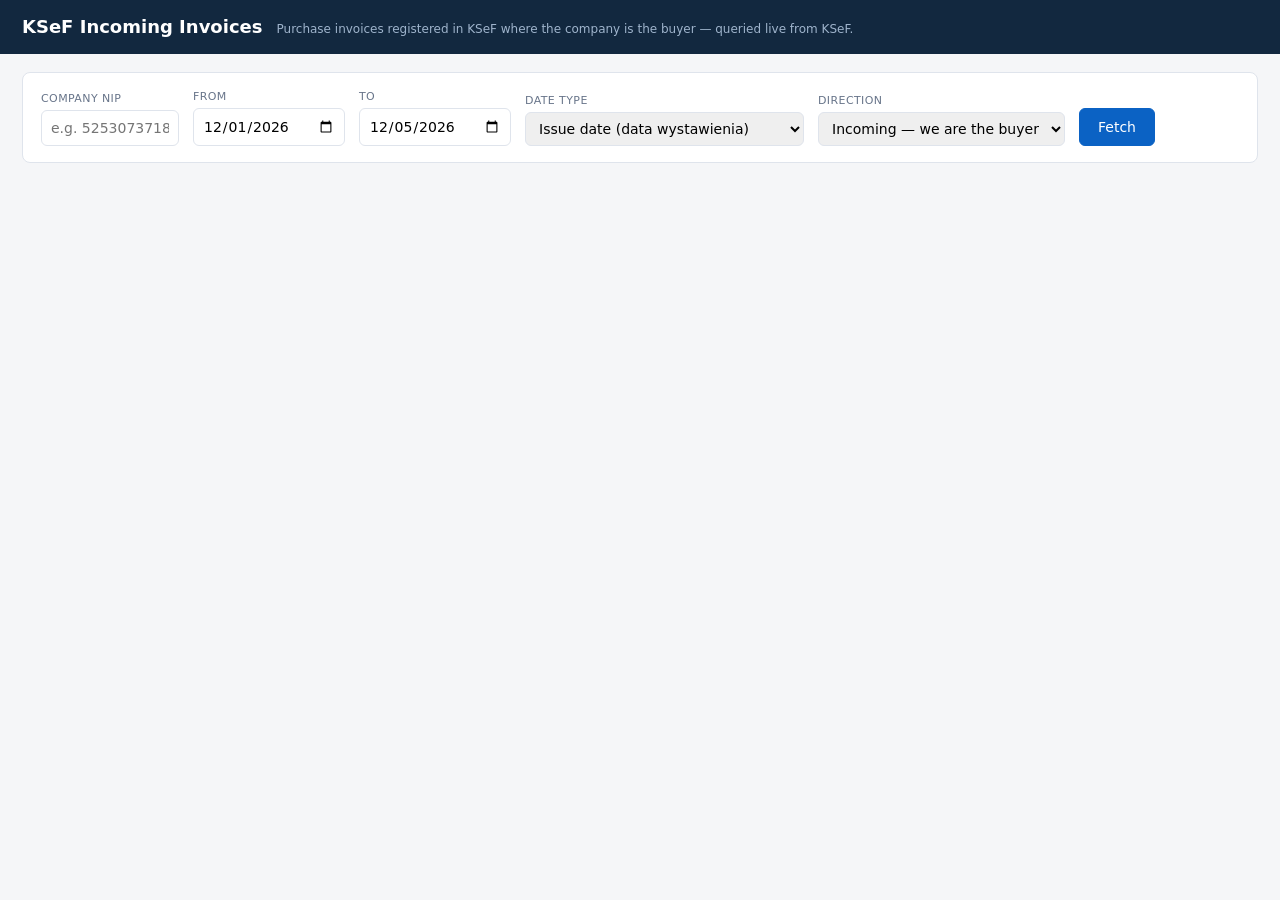
<file: ksef/KSeF.Functions/Resources/IncomingInvoices.html>
<!DOCTYPE html>
<html lang="en">
<head>
<meta charset="utf-8">
<meta name="viewport" content="width=device-width, initial-scale=1">
<title>KSeF Incoming Invoices</title>
<style>
:root{--bg:#f5f6f8;--card:#fff;--ink:#1c2430;--mut:#68758a;--line:#dfe4ec;--acc:#0b62c4;--err:#b3261e}
*{box-sizing:border-box}
body{margin:0;background:var(--bg);color:var(--ink);font:14px/1.45 "Segoe UI",system-ui,sans-serif}
header{background:#12283f;color:#fff;padding:14px 22px;display:flex;align-items:baseline;gap:14px;flex-wrap:wrap}
header h1{font-size:18px;margin:0}
header .sub{color:#9fb4cc;font-size:12px}
main{max-width:1280px;margin:0 auto;padding:18px 22px 60px}
.card{background:var(--card);border:1px solid var(--line);border-radius:8px;padding:16px 18px;margin-bottom:16px}
.controls{display:flex;gap:14px;flex-wrap:wrap;align-items:flex-end}
.controls .f{display:flex;flex-direction:column;gap:3px}
.controls label{font-size:11px;color:var(--mut);text-transform:uppercase;letter-spacing:.4px}
.controls input,.controls select{padding:7px 9px;border:1px solid var(--line);border-radius:6px;font:inherit}
button{font:inherit;padding:8px 18px;border-radius:6px;border:1px solid var(--line);background:#fff;cursor:pointer}
button.pri{background:var(--acc);border-color:var(--acc);color:#fff}
button:disabled{opacity:.5;cursor:default}
#status{font-size:13px;color:var(--mut);margin-left:6px}
#status.err{color:var(--err)}
.chips{display:flex;gap:10px;flex-wrap:wrap;margin-bottom:12px}
.chip{background:#eef2f8;border-radius:6px;padding:8px 14px;min-width:120px}
.chip b{display:block;font-size:16px}
.chip span{font-size:11px;color:var(--mut)}
table{width:100%;border-collapse:collapse;font-size:13px}
th,td{padding:7px 9px;border-bottom:1px solid var(--line);text-align:left;white-space:nowrap}
td.r,th.r{text-align:right}
th{background:#f0f3f8;font-size:12px;cursor:pointer;user-select:none;position:sticky;top:0}
tbody tr:hover{background:#f5f9fe}
td.name{max-width:240px;overflow:hidden;text-overflow:ellipsis}
td.ksef{font-size:11px;color:var(--mut);max-width:150px;overflow:hidden;text-overflow:ellipsis}
a{color:var(--acc)}
.hidden{display:none}
#search{width:280px}
.wrap{overflow-x:auto}
</style>
</head>
<body>
<header>
  <h1>KSeF Incoming Invoices</h1>
  <div class="sub">Purchase invoices registered in KSeF where the company is the buyer — queried live from KSeF.</div>
</header>
<main>

<div class="card">
  <div class="controls">
    <div class="f"><label>Company NIP</label><input id="nip" placeholder="e.g. 5253073718" size="12"></div>
    <div class="f"><label>From</label><input type="date" id="from"></div>
    <div class="f"><label>To</label><input type="date" id="to"></div>
    <div class="f"><label>Date type</label><select id="dateType"><option value="Issue">Issue date (data wystawienia)</option><option value="Invoicing">KSeF receipt date (data przyjęcia)</option></select></div>
    <div class="f"><label>Direction</label><select id="subjectType"><option value="Subject2">Incoming — we are the buyer</option><option value="Subject1">Outgoing — we are the seller</option></select></div>
    <button class="pri" id="btnFetch">Fetch</button>
    <span id="status"></span>
  </div>
</div>

<div class="card hidden" id="results">
  <div class="chips" id="chips"></div>
  <div class="controls" style="margin-bottom:10px">
    <input id="search" placeholder="Filter by seller, number, NIP…">
    <button id="btnCsv">Export CSV</button>
    <button id="btnMore" class="hidden">Load more</button>
  </div>
  <div class="wrap">
  <table>
    <thead><tr>
      <th data-k="date">Date</th><th data-k="number">Invoice No.</th><th></th><th data-k="party">Seller</th>
      <th data-k="pnip">NIP</th><th class="r" data-k="net">Net</th><th class="r" data-k="vat">VAT</th>
      <th class="r" data-k="gross">Gross</th><th data-k="cur">Curr.</th><th>KSeF number</th>
    </tr></thead>
    <tbody id="rows"></tbody>
  </table>
  </div>
</div>

</main>
<script>
"use strict";
const $=id=>document.getElementById(id);
let all=[],pageOffset=0,sortK="date",sortDir=-1;

// ---- defensive field probing: KSeF metadata schema may evolve ----
function probe(o,...paths){
  for(const p of paths){
    let cur=o,ok=true;
    for(const seg of p.split(".")){
      if(cur&&typeof cur==="object"&&seg in cur)cur=cur[seg];else{ok=false;break}
    }
    if(ok&&cur!=null&&cur!=="")return cur;
  }
  return "";
}
function mapInv(o){
  const other=probe(o,"seller","subject1")||{},buyer=probe(o,"buyer","subject2")||{};
  const dir=$("subjectType").value;
  const party=dir==="Subject2"?(typeof other==="object"?other:{}):(typeof buyer==="object"?buyer:{});
  return{
    ksef:probe(o,"ksefNumber"),
    number:probe(o,"invoiceNumber"),
    date:String(probe(o,"issueDate","invoicingDate","acquisitionTimestamp")).substring(0,10),
    party:probe(party,"name","fullName")||probe(o,"sellerName","subject1Name","buyerName"),
    pnip:probe(party,"nip","identifier","identifier.value")||probe(o,"sellerNip","subject1Nip"),
    net:parseFloat(probe(o,"netAmount","net","totalNetAmount"))||0,
    vat:parseFloat(probe(o,"vatAmount","vat","totalVatAmount"))||0,
    gross:parseFloat(probe(o,"grossAmount","gross","totalGrossAmount"))||0,
    cur:probe(o,"currency","currencyCode")||"PLN",
    raw:o
  };
}
const fmt=v=>new Intl.NumberFormat("pl-PL",{minimumFractionDigits:2,maximumFractionDigits:2}).format(v);

async function fetchPage(reset){
  const nip=$("nip").value.trim();
  if(!/^\d{10}$/.test(nip)){setStatus("Enter a 10-digit NIP.",true);return}
  localStorage.setItem("ksefNip",nip);
  if(reset){all=[];pageOffset=0}
  setStatus("Querying KSeF…");$("btnFetch").disabled=true;
  try{
    const code=new URLSearchParams(location.search).get("code");
    const base=location.pathname.replace(/\/view.*$/,"");
    const url=`${base}?nip=${nip}&from=${$("from").value}&to=${$("to").value}`+
      `&dateType=${$("dateType").value}&subjectType=${$("subjectType").value}&pageOffset=${pageOffset}`+
      (code?`&code=${encodeURIComponent(code)}`:"");
    const res=await fetch(url);
    const j=await res.json();
    if(!j.success)throw new Error(j.error||"query failed");
    all=all.concat(j.invoices.map(mapInv));
    // KSeF pageOffset is a PAGE INDEX (offset*pageSize = first item) — advance by one page.
    pageOffset+=j.invoices.length?1:0;
    $("btnMore").classList.toggle("hidden",!j.hasMore);
    setStatus(`${all.length} invoice(s)${j.hasMore?" — more available":""}.`);
    render();
  }catch(e){setStatus("Error: "+e.message,true)}
  finally{$("btnFetch").disabled=false}
}
function setStatus(t,err){const s=$("status");s.textContent=t;s.className=err?"err":""}

function render(){
  $("results").classList.remove("hidden");
  const q=$("search").value.trim().toLowerCase();
  let rows=all.filter(r=>!q||[r.party,r.number,r.pnip,r.ksef].join(" ").toLowerCase().includes(q));
  rows.sort((a,b)=>{const x=a[sortK],y=b[sortK];return(typeof x==="number"?x-y:String(x).localeCompare(String(y)))*sortDir});
  const code=new URLSearchParams(location.search).get("code");
  const nip=$("nip").value.trim();
  // view + XML via the purchases function itself — the page's function key is guaranteed to open it.
  const qBase=location.pathname.replace(/\/view.*$/,"");
  $("rows").innerHTML=rows.map(r=>`<tr>
    <td>${r.date}</td><td>${esc(r.number)}</td>
    <td><a href="${qBase}?nip=${nip}&pdf=${encodeURIComponent(r.ksef)}${code?`&code=${encodeURIComponent(code)}`:""}"><b>pdf</b></a>
        &nbsp;<a href="${qBase}?nip=${nip}&xml=${encodeURIComponent(r.ksef)}${code?`&code=${encodeURIComponent(code)}`:""}">xml</a>
        &nbsp;<a target="_blank" href="${qBase}?nip=${nip}&show=${encodeURIComponent(r.ksef)}${code?`&code=${encodeURIComponent(code)}`:""}">view</a></td>
    <td class="name" title="${esc(r.party)}">${esc(r.party)}</td>
    <td>${esc(r.pnip)}</td><td class="r">${fmt(r.net)}</td><td class="r">${fmt(r.vat)}</td>
    <td class="r"><b>${fmt(r.gross)}</b></td><td>${esc(r.cur)}</td>
    <td class="ksef" title="${esc(r.ksef)}">${esc(r.ksef)}</td>
  </tr>`).join("");
  // totals per currency
  const tot={};
  for(const r of rows){(tot[r.cur]??={n:0,net:0,vat:0,gross:0});const t=tot[r.cur];t.n++;t.net+=r.net;t.vat+=r.vat;t.gross+=r.gross}
  $("chips").innerHTML=Object.entries(tot).map(([c,t])=>
    `<div class="chip"><b>${fmt(t.gross)} ${c}</b><span>${t.n} inv. · net ${fmt(t.net)} · VAT ${fmt(t.vat)}</span></div>`).join("")
    ||'<div class="chip"><b>0</b><span>no invoices</span></div>';
}
const esc=s=>String(s??"").replace(/[<>&"]/g,c=>({"<":"&lt;",">":"&gt;","&":"&amp;",'"':"&quot;"}[c]));

$("btnCsv").onclick=()=>{
  const head="Date;Invoice No;Seller;NIP;Net;VAT;Gross;Currency;KSeF Number\n";
  const csv=head+all.map(r=>[r.date,r.number,r.party,r.pnip,r.net,r.vat,r.gross,r.cur,r.ksef]
    .map(v=>`"${String(v).replace(/"/g,'""')}"`).join(";")).join("\n");
  const a=document.createElement("a");
  a.href=URL.createObjectURL(new Blob(["﻿"+csv],{type:"text/csv;charset=utf-8"}));
  a.download=`ksef_incoming_${$("from").value}_${$("to").value}.csv`;a.click();URL.revokeObjectURL(a.href);
};
$("btnFetch").onclick=()=>fetchPage(true);
$("btnMore").onclick=()=>fetchPage(false);
$("search").oninput=render;
document.querySelectorAll("th[data-k]").forEach(th=>th.onclick=()=>{
  const k=th.dataset.k;sortDir=sortK===k?-sortDir:1;sortK=k;render();
});

// defaults: current month-to-date, NIP from URL or last session
const now=new Date(),p0=n=>String(n).padStart(2,"0");
$("from").value=`${now.getFullYear()}-${p0(now.getMonth()+1)}-01`;
$("to").value=`${now.getFullYear()}-${p0(now.getMonth()+1)}-${p0(now.getDate())}`;
$("nip").value=new URLSearchParams(location.search).get("nip")||localStorage.getItem("ksefNip")||"";
</script>
</body>
</html>
</file>
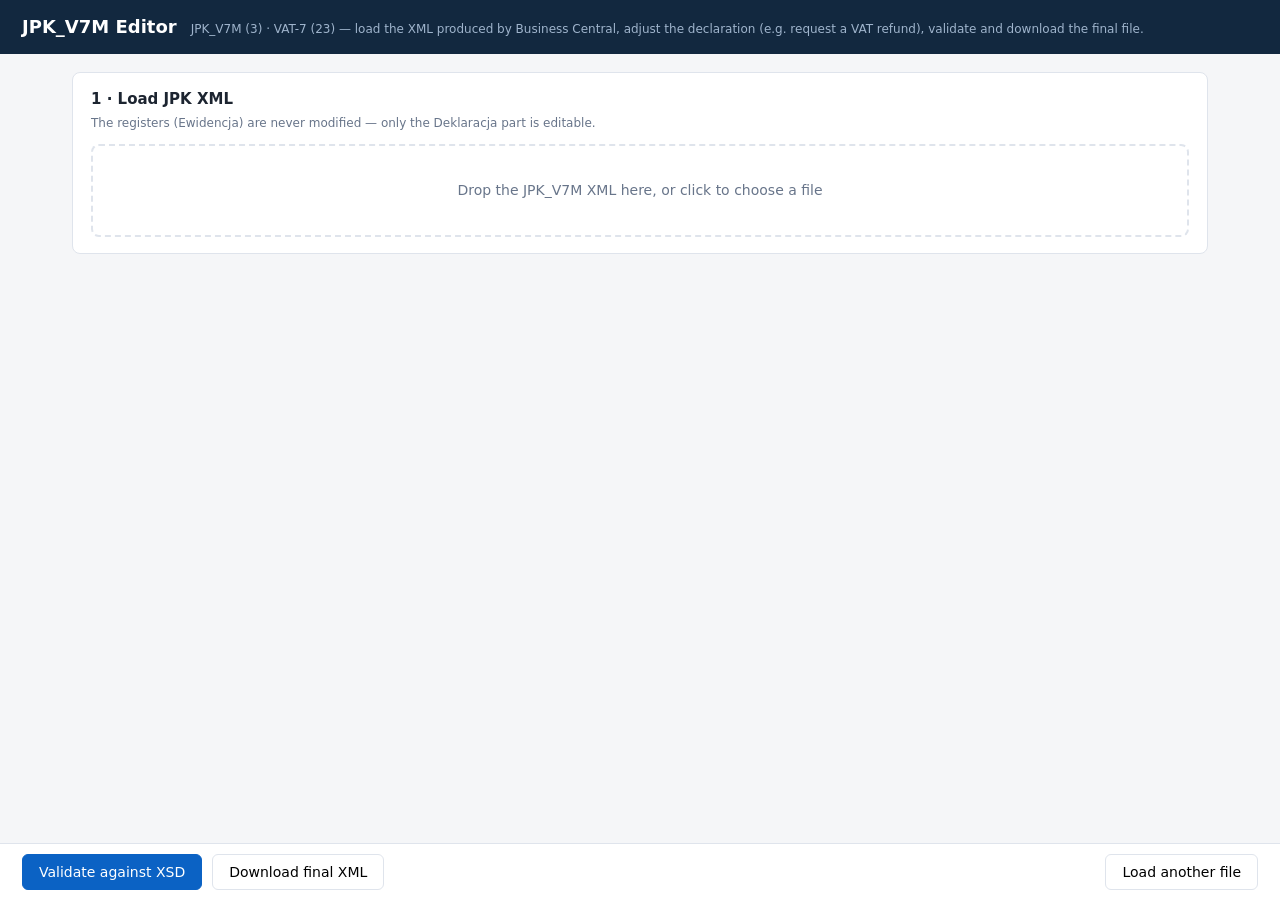
<file: ksef/KSeF.Functions/Resources/JpkEditor.html>
<!DOCTYPE html>
<html lang="en">
<head>
<meta charset="utf-8">
<meta name="viewport" content="width=device-width, initial-scale=1">
<title>JPK_V7M Editor</title>
<style>
:root{--bg:#f5f6f8;--card:#fff;--ink:#1c2430;--mut:#68758a;--line:#dfe4ec;--acc:#0b62c4;--ok:#1d7a3e;--warn:#a66a00;--err:#b3261e;--hl:#fff8e6}
*{box-sizing:border-box}
body{margin:0;background:var(--bg);color:var(--ink);font:14px/1.45 "Segoe UI",system-ui,sans-serif}
header{background:#12283f;color:#fff;padding:14px 22px;display:flex;align-items:baseline;gap:14px;flex-wrap:wrap}
header h1{font-size:18px;margin:0}
header .sub{color:#9fb4cc;font-size:12px}
main{max-width:1180px;margin:0 auto;padding:18px 22px 80px}
.card{background:var(--card);border:1px solid var(--line);border-radius:8px;padding:16px 18px;margin-bottom:16px}
.card h2{margin:0 0 4px;font-size:15px}
.card .hint{color:var(--mut);font-size:12px;margin:0 0 12px}
#drop{border:2px dashed var(--line);border-radius:8px;padding:34px;text-align:center;color:var(--mut);cursor:pointer}
#drop.on{border-color:var(--acc);color:var(--acc)}
.grid{display:grid;grid-template-columns:repeat(auto-fill,minmax(330px,1fr));gap:8px 22px}
.frow{display:flex;align-items:center;gap:8px;padding:3px 0}
.frow label{flex:1;min-width:0;font-size:13px;cursor:help}
.frow label .pid{color:var(--mut);font-weight:600;margin-right:6px;font-size:12px}
.frow input[type=number],.frow input[type=text]{width:120px;padding:5px 8px;border:1px solid var(--line);border-radius:5px;font:inherit;text-align:right}
.frow input[type=text]{text-align:left;width:220px}
.frow input:focus{outline:2px solid #bcd6f2;border-color:var(--acc)}
.frow.calc input{background:#eef4fb}
.frow .sug{font-size:11px;color:var(--warn);white-space:nowrap}
.frow .sug button{font-size:11px;padding:1px 7px;margin-left:4px}
input[type=checkbox],input[type=radio]{width:15px;height:15px;accent-color:var(--acc)}
button{font:inherit;padding:7px 16px;border-radius:6px;border:1px solid var(--line);background:#fff;cursor:pointer}
button.pri{background:var(--acc);border-color:var(--acc);color:#fff}
button:disabled{opacity:.45;cursor:default}
.chips{display:flex;gap:10px;flex-wrap:wrap;margin:10px 0 2px}
.chip{background:#eef2f8;border-radius:6px;padding:8px 14px;min-width:130px}
.chip b{display:block;font-size:16px}
.chip span{font-size:11px;color:var(--mut)}
.refund{border-left:4px solid var(--acc)}
.refund .opt{display:flex;gap:9px;align-items:flex-start;padding:7px 4px;border-radius:6px}
.refund .opt:hover{background:#f2f7fd}
.refund .opt div b{font-size:13px}
.refund .opt div p{margin:1px 0 0;font-size:12px;color:var(--mut)}
#checks li{margin:4px 0;font-size:13px}
#checks .ok{color:var(--ok)} #checks .warn{color:var(--warn)} #checks .err{color:var(--err)}
#bar{position:fixed;left:0;right:0;bottom:0;background:#fff;border-top:1px solid var(--line);padding:10px 22px;display:flex;gap:10px;align-items:center}
#bar .spacer{flex:1}
#valout{font-size:13px}
.hidden{display:none}
.badge{display:inline-block;background:#e5efe8;color:var(--ok);border-radius:4px;padding:1px 8px;font-size:12px;margin-left:8px}
.badge.err{background:#f9e5e4;color:var(--err)}
textarea{width:100%;min-height:70px;font:inherit;border:1px solid var(--line);border-radius:6px;padding:8px}
.subblock{margin:8px 0 0 26px;padding:8px 12px;border-left:3px solid var(--line)}
</style>
</head>
<body>
<header>
  <h1>JPK_V7M Editor</h1>
  <div class="sub">JPK_V7M (3) &middot; VAT-7 (23) — load the XML produced by Business Central, adjust the declaration (e.g. request a VAT refund), validate and download the final file.</div>
</header>
<main>

<div class="card" id="loadCard">
  <h2>1 &middot; Load JPK XML</h2>
  <p class="hint">The registers (Ewidencja) are never modified — only the Deklaracja part is editable.</p>
  <div id="drop">Drop the JPK_V7M XML here, or click to choose a file</div>
  <input type="file" id="file" accept=".xml,text/xml" class="hidden">
</div>

<div id="editor" class="hidden">

<div class="card">
  <h2>File <span id="fname" class="badge"></span></h2>
  <div class="chips">
    <div class="chip"><b id="cNip">—</b><span>NIP</span></div>
    <div class="chip"><b id="cPeriod">—</b><span>Period</span></div>
    <div class="chip"><b id="cP38">—</b><span>Output VAT (P_38)</span></div>
    <div class="chip"><b id="cP48">—</b><span>Input VAT (P_48)</span></div>
    <div class="chip"><b id="cExcess">—</b><span>Excess input VAT</span></div>
  </div>
  <div class="frow" style="max-width:420px">
    <label><span class="pid">CelZlozenia</span>Purpose of submission</label>
    <select id="cel" style="padding:5px 8px;border:1px solid var(--line);border-radius:5px;font:inherit">
      <option value="1">1 — złożenie (original filing)</option>
      <option value="2">2 — korekta (correction)</option>
    </select>
  </div>
</div>

<div class="card">
  <h2>2 &middot; Output VAT — sales (C)</h2>
  <p class="hint">Whole złoty. Hover a label for the official description. Blue fields are totals computed by the ministry formula.</p>
  <div class="grid" id="gSales"></div>
</div>

<div class="card">
  <h2>3 &middot; Input VAT — purchases (D)</h2>
  <div class="grid" id="gInput"></div>
</div>

<div class="card">
  <h2>4 &middot; Settlement (E)</h2>
  <div class="grid" id="gSettle"></div>
</div>

<div class="card refund">
  <h2>5 &middot; Refund request — wniosek o zwrot podatku naliczonego</h2>
  <p class="hint">Request payout of the excess input VAT to your bank account. Whatever is not refunded is carried forward to the next period (P_62).</p>
  <div class="frow" style="gap:10px"><input type="checkbox" id="wantRefund"><label for="wantRefund" style="cursor:pointer"><b>Request a refund (fills P_54 and one deadline option)</b></label></div>
  <div id="refundBody" class="hidden">
    <div class="frow" style="max-width:480px;margin-top:6px">
      <label><span class="pid">P_54</span>Amount to refund</label>
      <input type="number" id="P_54" step="1" min="0">
      <button id="fullExcess" type="button">Use full excess</button>
    </div>
    <div id="deadlines" style="margin-top:8px">
      <div class="opt"><input type="radio" name="dl" value="P_540" id="dl540"><div><b>15 days</b> — to the settlement account<p>Art. 87 ust. 6d — "podatnik bezgotówkowy" (cashless taxpayer programme conditions must be met).</p></div></div>
      <div class="opt"><input type="radio" name="dl" value="P_55" id="dl55"><div><b>25 days</b> — to the VAT account (rachunek VAT)<p>Art. 87 ust. 6a — no extra conditions, but the money lands on the restricted VAT account.</p></div></div>
      <div class="opt"><input type="radio" name="dl" value="P_56" id="dl56"><div><b>25 days</b> — to the settlement account<p>Art. 87 ust. 6 — all purchase invoices paid via bank, amounts limits apply.</p></div></div>
      <div class="opt"><input type="radio" name="dl" value="P_560" id="dl560"><div><b>40 days</b> — to the settlement account<p>Art. 87 ust. 5b — sales invoiced through KSeF (structured invoices).</p></div></div>
      <div class="opt"><input type="radio" name="dl" value="P_58" id="dl58"><div><b>180 days</b> — to the settlement account<p>Art. 87 ust. 5a — no taxed sales in the period (refund on request).</p></div></div>
    </div>
    <div class="frow" style="gap:10px;margin-top:10px"><input type="checkbox" id="wantP59"><label for="wantP59" style="cursor:pointer">Credit (part of) the refund against future tax liabilities — zaliczenie na poczet przyszłych zobowiązań (P_59)</label></div>
    <div class="subblock hidden" id="p59Body">
      <div class="frow" style="max-width:440px"><label><span class="pid">P_60</span>Amount credited to future liabilities</label><input type="number" id="P_60" step="1" min="0"></div>
      <div class="frow" style="max-width:640px"><label><span class="pid">P_61</span>Type of future liability</label><input type="text" id="P_61" maxlength="240" placeholder="e.g. CIT-8 za 2026 r."></div>
    </div>
  </div>
  <div class="frow" style="max-width:480px;margin-top:10px">
    <label><span class="pid">P_62</span>Carried forward to the next period</label>
    <input type="number" id="P_62" step="1" min="0" class="hl">
    <span class="sug" id="sugP62"></span>
  </div>
</div>

<div class="card">
  <h2>6 &middot; Additional information (F/G)</h2>
  <div class="grid" id="gExtra"></div>
  <div style="margin-top:10px">
    <div class="frow" style="max-width:560px"><label><span class="pid">P_68</span>Bad-debt relief — correction of the tax base (art. 89a ust. 1, negative)</label><input type="number" id="P_68" step="1"></div>
    <div class="frow" style="max-width:560px"><label><span class="pid">P_69</span>Bad-debt relief — correction of output VAT (art. 89a ust. 1, negative)</label><input type="number" id="P_69" step="1"></div>
  </div>
  <div id="ordzuWrap" class="hidden" style="margin-top:10px">
    <label style="font-size:13px"><span class="pid">P_ORDZU</span>Reason for the correction (uzasadnienie przyczyn korekty)</label>
    <textarea id="P_ORDZU" maxlength="3500"></textarea>
  </div>
</div>

<div class="card">
  <h2>Consistency checks</h2>
  <ul id="checks" style="margin:6px 0;padding-left:20px"></ul>
</div>

</div><!-- /editor -->

</main>

<div id="bar" class="hidden">
  <button id="btnValidate" class="pri">Validate against XSD</button>
  <button id="btnDownload">Download final XML</button>
  <span id="valout"></span>
  <span class="spacer"></span>
  <button id="btnReset">Load another file</button>
</div>

<script>
"use strict";
// ===== field metadata (order = XSD sequence order of PozycjeSzczegolowe) =====
// kind: amt (integer, may be negative), amt+ (non-negative), chk (TWybor1), txt
// req: always emitted (minOccurs=1 in the schema's main sequence)
const F=[
 ["P_10","sales","amt+",0,"Domestic supply — exempt (base)"],
 ["P_11","sales","amt",1,"Supply outside Poland (base)"],
 ["P_12","sales","amt+",0,"— of which services art. 100 ust. 1 pkt 4 (base)"],
 ["P_13","sales","amt",1,"Domestic supply — 0% (base)"],
 ["P_14","sales","amt+",0,"— of which art. 129 (Tax Free) (base)"],
 ["P_15","sales","amt",1,"Domestic supply — 5% (base)"],
 ["P_16","sales","amt",1,"Domestic supply — 5% (VAT)"],
 ["P_17","sales","amt",1,"Domestic supply — 7%/8% (base)"],
 ["P_18","sales","amt",1,"Domestic supply — 7%/8% (VAT)"],
 ["P_19","sales","amt",1,"Domestic supply — 22%/23% (base)"],
 ["P_20","sales","amt",1,"Domestic supply — 22%/23% (VAT)"],
 ["P_21","sales","amt+",0,"Intra-EU supply of goods — WDT (base)"],
 ["P_22","sales","amt+",0,"Export of goods (base)"],
 ["P_23","sales","amt",1,"Intra-EU acquisition — WNT (base)"],
 ["P_24","sales","amt",1,"Intra-EU acquisition — WNT (VAT)"],
 ["P_25","sales","amt",1,"Import of goods art. 33a (base)"],
 ["P_26","sales","amt",1,"Import of goods art. 33a (VAT)"],
 ["P_27","sales","amt",1,"Import of services (base)"],
 ["P_28","sales","amt",1,"Import of services (VAT)"],
 ["P_29","sales","amt",1,"Import of services art. 28b (base)"],
 ["P_30","sales","amt",1,"Import of services art. 28b (VAT)"],
 ["P_31","sales","amt",1,"Reverse charge — buyer is taxpayer art. 17 (base)"],
 ["P_32","sales","amt",1,"Reverse charge — buyer is taxpayer art. 17 (VAT)"],
 ["P_33","sales","amt+",0,"Output VAT on closing inventory art. 14 ust. 5"],
 ["P_34","sales","amt+",0,"Repayment of cash-register relief art. 111 ust. 6"],
 ["P_35","sales","amt+",0,"(−) VAT on intra-EU acquisition of transport means"],
 ["P_36","sales","amt+",0,"(−) VAT art. 103 ust. 5aa (fuels)"],
 ["P_360","sales","amt+",0,"(−) VAT on unreturned deposits (system kaucyjny)"],
 ["P_37","sales","calc",0,"TOTAL tax base"],
 ["P_38","sales","calc",1,"TOTAL output VAT"],
 ["P_39","input","amt+",0,"Excess input VAT carried from previous period"],
 ["P_40","input","amt",1,"Purchases — fixed assets (net)"],
 ["P_41","input","amt",1,"Purchases — fixed assets (input VAT)"],
 ["P_42","input","amt",1,"Purchases — other (net)"],
 ["P_43","input","amt",1,"Purchases — other (input VAT)"],
 ["P_44","input","amt",0,"Input VAT correction — fixed assets"],
 ["P_45","input","amt",0,"Input VAT correction — other"],
 ["P_46","input","amt",0,"Bad-debt correction art. 89b ust. 1 (negative)"],
 ["P_47","input","amt+",0,"Bad-debt correction art. 89b ust. 4"],
 ["P_48","input","calc",0,"TOTAL input VAT deductible"],
 ["P_49","settle","amt+",0,"Cash-register relief deducted this period"],
 ["P_50","settle","amt+",0,"Tax covered by collection waiver (zaniechanie poboru)"],
 ["P_51","settle","calc",1,"Tax payable to the tax office"],
 ["P_52","settle","amt+",0,"Cash-register relief refundable (excess of relief)"],
 ["P_53","settle","calc",0,"Excess of input VAT over output VAT"],
 ["P_63","extra","chk",0,"Art. 119 — tour-operator margin scheme"],
 ["P_64","extra","chk",0,"Art. 120 ust. 4/5 — second-hand/margin scheme"],
 ["P_65","extra","chk",0,"Art. 122 — investment gold"],
 ["P_66","extra","chk",0,"Art. 136 — triangular transaction (2nd in chain)"],
 ["P_660","extra","chk",0,"Art. 109b ust. 4 — facilitated e-commerce (DAC7-like)"],
 ["P_67","extra","chk",0,"Art. 108d — MPP early-payment reduction"]
];
const ORDER=["P_10","P_11","P_12","P_13","P_14","P_15","P_16","P_17","P_18","P_19","P_20","P_21","P_22","P_23","P_24","P_25","P_26","P_27","P_28","P_29","P_30","P_31","P_32","P_33","P_34","P_35","P_36","P_360","P_37","P_38","P_39","P_40","P_41","P_42","P_43","P_44","P_45","P_46","P_47","P_48","P_49","P_50","P_51","P_52","P_53","P_54","P_540","P_55","P_56","P_560","P_58","P_59","P_60","P_61","P_62","P_63","P_64","P_65","P_66","P_660","P_67","P_68","P_69","P_ORDZU"];
const DL=["P_540","P_55","P_56","P_560","P_58"];

let doc=null, fileName="";
const $=id=>document.getElementById(id);
const num=id=>{const el=$(id);if(!el)return 0;const v=parseFloat(el.value);return isNaN(v)?0:v};
const fmt=v=>new Intl.NumberFormat("pl-PL").format(v)+" zł";

// ===== render form =====
function buildForm(){
  const groups={sales:$("gSales"),input:$("gInput"),settle:$("gSettle"),extra:$("gExtra")};
  for(const[id,grp,kind,req,label]of F){
    const row=document.createElement("div");row.className="frow"+(kind==="calc"?" calc":"");
    if(kind==="chk"){
      row.innerHTML=`<input type="checkbox" id="${id}"><label for="${id}" style="cursor:pointer"><span class="pid">${id}</span>${label}</label>`;
    }else{
      row.innerHTML=`<label title="${id}"><span class="pid">${id}</span>${label}</label><input type="number" id="${id}" step="1"${kind==="amt+"?' min="0"':''}><span class="sug" id="sug${id}"></span>`;
    }
    groups[grp].appendChild(row);
  }
}

// ===== parsing =====
function findAll(root,name){return Array.from(root.getElementsByTagNameNS("*",name))}
function findOne(root,name){const l=findAll(root,name);return l.length?l[0]:null}
function textOf(root,name){const e=findOne(root,name);return e?e.textContent.trim():""}

function loadXml(text,name){
  const p=new DOMParser(),d=p.parseFromString(text,"application/xml");
  if(findOne(d,"parsererror")){alert("This file is not valid XML.");return}
  const dekl=findOne(d,"Deklaracja");
  if(!dekl||!findOne(d,"PozycjeSzczegolowe")){alert("No Deklaracja/PozycjeSzczegolowe found — is this a JPK_V7M file?");return}
  doc=d;fileName=name;
  $("fname").textContent=name;
  $("cNip").textContent=textOf(d,"NIP")||"—";
  $("cPeriod").textContent=(textOf(d,"Miesiac")||"?")+" / "+(textOf(d,"Rok")||"?");
  const cel=textOf(d,"CelZlozenia");if(cel)$("cel").value=cel;
  const pz=findOne(d,"PozycjeSzczegolowe");
  for(const nm of ORDER){
    const el=$(nm.replace(/^P_ORDZU$/,"P_ORDZU"));
    const xv=textOf(pz,nm);
    if(nm==="P_ORDZU"){$("P_ORDZU").value=xv;continue}
    if(!el){ // radios / refund handled below
      continue}
    if(el.type==="checkbox")el.checked=xv==="1";
    else el.value=xv;
  }
  // refund state from file
  const p54=textOf(pz,"P_54");
  $("wantRefund").checked=p54!=="";
  $("refundBody").classList.toggle("hidden",p54==="");
  $("P_54").value=p54;
  for(const dl of DL){const r=document.querySelector(`input[name=dl][value=${dl}]`);r.checked=textOf(pz,dl)==="1"}
  const p59=textOf(pz,"P_59")==="1";
  $("wantP59").checked=p59;$("p59Body").classList.toggle("hidden",!p59);
  $("P_60").value=textOf(pz,"P_60");$("P_61").value=textOf(pz,"P_61");
  $("loadCard").classList.add("hidden");
  $("editor").classList.remove("hidden");$("bar").classList.remove("hidden");
  onCel();recalc();
}

// ===== arithmetic (ministry formulas from the XSD) =====
function computed(){
  const s=ids=>ids.reduce((t,i)=>t+num(i),0);
  const P37=s(["P_10","P_11","P_13","P_15","P_17","P_19","P_21","P_22","P_23","P_25","P_27","P_29","P_31"]);
  const P38=s(["P_16","P_18","P_20","P_24","P_26","P_28","P_30","P_32","P_33","P_34"])-num("P_35")-num("P_36")-num("P_360");
  const P48=s(["P_39","P_41","P_43","P_44","P_45","P_46","P_47"]);
  const P51=Math.max(0,P38-P48-num("P_49")-num("P_50"));
  // Excess of input over output (plus refundable cash-register relief P_52); zero when tax is payable.
  const P53=P51>0?0:Math.max(0,P48+num("P_52")-P38);
  return{P37,P38,P48,P51,P53};
}
function sug(id,want){
  const el=$("sug"+id);if(!el)return;
  const cur=num(id);
  if(cur===want){el.textContent=""}
  else{el.innerHTML=`= ${fmt(want)} <button type="button" onclick="fix('${id}',${want})">fix</button>`}
}
window.fix=(id,v)=>{$(id).value=v;recalc()};
function recalc(){
  const c=computed();
  sug("P_37",c.P37);sug("P_38",c.P38);sug("P_48",c.P48);sug("P_51",c.P51);sug("P_53",c.P53);
  $("cP38").textContent=fmt(num("P_38"));$("cP48").textContent=fmt(num("P_48"));
  const excess=num("P_53");
  $("cExcess").textContent=fmt(excess);
  // carry-forward suggestion: P_62 = P_53 - P_54
  const want62=Math.max(0,excess-(($("wantRefund").checked)?num("P_54"):0));
  const s62=$("sugP62");
  if(num("P_62")!==want62)s62.innerHTML=`= ${fmt(want62)} <button type="button" onclick="fix('P_62',${want62})">fix</button>`;else s62.textContent="";
  runChecks(c);
}
function runChecks(c){
  const ul=$("checks");ul.innerHTML="";
  const li=(cls,txt)=>{const l=document.createElement("li");l.className=cls;l.textContent=txt;ul.appendChild(l)};
  const okOr=(cond,ok,err,warn)=>cond?li("ok","✓ "+ok):li(warn?"warn":"err",(warn?"⚠ ":"✗ ")+err);
  okOr(num("P_37")===c.P37,"P_37 equals the sum of the base boxes",`P_37 (${fmt(num("P_37"))}) ≠ computed ${fmt(c.P37)}`);
  okOr(num("P_38")===c.P38,"P_38 equals the sum of the output-VAT boxes",`P_38 (${fmt(num("P_38"))}) ≠ computed ${fmt(c.P38)}`);
  okOr(num("P_48")===c.P48,"P_48 equals the sum of the input-VAT boxes",`P_48 (${fmt(num("P_48"))}) ≠ computed ${fmt(c.P48)}`);
  okOr(num("P_51")===c.P51,"P_51 (tax payable) matches the formula",`P_51 (${fmt(num("P_51"))}) ≠ computed ${fmt(c.P51)}`);
  okOr(num("P_53")===c.P53,"P_53 (excess input VAT) matches the formula",`P_53 (${fmt(num("P_53"))}) ≠ computed ${fmt(c.P53)}`);
  const p53=num("P_53"),p54=$("wantRefund").checked?num("P_54"):0,p62=num("P_62");
  if(p53>0)okOr(p54+p62===p53,"P_54 + P_62 equals the excess (P_53)",`P_54 (${fmt(p54)}) + P_62 (${fmt(p62)}) ≠ P_53 (${fmt(p53)})`);
  if(p53>0&&p54===0&&p62===0)li("warn","⚠ Excess input VAT is neither refunded (P_54) nor carried forward (P_62)");
  if($("wantRefund").checked){
    const dl=document.querySelector("input[name=dl]:checked");
    okOr(!!dl,"A refund deadline option is selected","Refund requested but no deadline option (P_540/P_55/P_56/P_560/P_58) selected");
    okOr(num("P_54")>0,"P_54 refund amount is positive","Refund requested but P_54 is 0");
    if(num("P_54")>p53)li("err",`✗ P_54 (${fmt(num("P_54"))}) exceeds the excess P_53 (${fmt(p53)})`);
  }
  if($("wantP59").checked){
    okOr(num("P_60")>0,"P_60 credited amount is set","P_59 checked but P_60 amount is 0");
    okOr($("P_61").value.trim()!=="","P_61 liability type is set","P_59 checked but P_61 (type of liability) is empty");
    if(num("P_60")>num("P_54"))li("err","✗ P_60 exceeds the refund amount P_54");
  }
  const p68=num("P_68"),p69=num("P_69");
  if((p68!==0)!==(p69!==0))li("warn","⚠ P_68 and P_69 (bad-debt relief) should be filled together");
  if(num("P_51")>0&&p53>0)li("err","✗ P_51 and P_53 are both positive — only one of them can be");
  if($("cel").value==="2"&&$("P_ORDZU").value.trim()==="")li("warn","⚠ Correction (CelZlozenia=2) without a reason in P_ORDZU");
}

// ===== serialization =====
function serialize(){
  const pz=findOne(doc,"PozycjeSzczegolowe");
  const ns=pz.namespaceURI,pref=pz.prefix?pz.prefix+":":"";
  const mk=(name,val)=>{const e=doc.createElementNS(ns,pref+name);e.textContent=val;return e};
  // wipe existing P_* children
  for(const el of Array.from(pz.children))pz.removeChild(el);
  const wantRefund=$("wantRefund").checked,wantP59=$("wantP59").checked;
  for(const nm of ORDER){
    if(nm==="P_54"){if(wantRefund)pz.appendChild(mk(nm,String(Math.round(num("P_54")))));continue}
    if(DL.includes(nm)){const r=document.querySelector(`input[name=dl]:checked`);if(wantRefund&&r&&r.value===nm)pz.appendChild(mk(nm,"1"));continue}
    if(nm==="P_59"){if(wantRefund&&wantP59)pz.appendChild(mk(nm,"1"));continue}
    if(nm==="P_60"){if(wantRefund&&wantP59)pz.appendChild(mk(nm,String(Math.round(num("P_60")))));continue}
    if(nm==="P_61"){if(wantRefund&&wantP59)pz.appendChild(mk(nm,$("P_61").value.trim()));continue}
    if(nm==="P_ORDZU"){const v=$("P_ORDZU").value.trim();if(v)pz.appendChild(mk(nm,v));continue}
    if(nm==="P_68"||nm==="P_69"){const p68=Math.round(num("P_68")),p69=Math.round(num("P_69"));if(p68!==0||p69!==0){if(nm==="P_68")pz.appendChild(mk("P_68",String(p68)));else pz.appendChild(mk("P_69",String(p69)))}continue}
    const meta=F.find(f=>f[0]===nm);if(!meta)continue;
    const[,,kind,req]=meta;
    if(kind==="chk"){if($(nm).checked)pz.appendChild(mk(nm,"1"));continue}
    const v=Math.round(num(nm));
    if(req||v!==0)pz.appendChild(mk(nm,String(v)));
  }
  // CelZlozenia
  const cel=findOne(doc,"CelZlozenia");if(cel)cel.textContent=$("cel").value;
  let out=new XMLSerializer().serializeToString(doc);
  if(!out.startsWith("<?xml"))out='<?xml version="1.0" encoding="UTF-8"?>\n'+out;
  return out;
}

// ===== actions =====
$("btnDownload").onclick=()=>{
  const xml=serialize();
  const a=document.createElement("a");
  a.href=URL.createObjectURL(new Blob([xml],{type:"application/xml"}));
  a.download=fileName.replace(/\.xml$/i,"")+"_final.xml";
  a.click();URL.revokeObjectURL(a.href);
};
$("btnValidate").onclick=async()=>{
  const out=$("valout");out.textContent="Validating…";
  try{
    const code=new URLSearchParams(location.search).get("code");
    const url=location.pathname.replace(/editor.*$/,"v7m/validate")+(code?`?code=${encodeURIComponent(code)}`:"");
    const res=await fetch(url,{method:"POST",headers:{"Content-Type":"application/xml"},body:serialize()});
    const j=await res.json();
    if(j.schemaValid)out.innerHTML='<span class="badge">XSD valid ✓</span>';
    else out.innerHTML='<span class="badge err">XSD errors: '+ (j.errors||[]).slice(0,3).map(e=>String(e).replace(/</g,"&lt;")).join(" · ")+'</span>';
  }catch(e){out.innerHTML='<span class="badge err">Validation call failed — open this page via the function URL with a valid key.</span>'}
};
$("btnReset").onclick=()=>location.reload();
$("wantRefund").onchange=e=>{$("refundBody").classList.toggle("hidden",!e.target.checked);recalc()};
$("wantP59").onchange=e=>{$("p59Body").classList.toggle("hidden",!e.target.checked);recalc()};
$("fullExcess").onclick=()=>{$("P_54").value=num("P_53");$("P_62").value=0;recalc()};
function onCel(){$("ordzuWrap").classList.toggle("hidden",$("cel").value!=="2");}
$("cel").onchange=()=>{onCel();recalc()};
document.addEventListener("input",e=>{if(e.target.matches("input,textarea,select"))recalc()});

// ===== file loading =====
const drop=$("drop"),file=$("file");
drop.onclick=()=>file.click();
drop.ondragover=e=>{e.preventDefault();drop.classList.add("on")};
drop.ondragleave=()=>drop.classList.remove("on");
drop.ondrop=e=>{e.preventDefault();drop.classList.remove("on");if(e.dataTransfer.files[0])read(e.dataTransfer.files[0])};
file.onchange=()=>{if(file.files[0])read(file.files[0])};
function read(f){const r=new FileReader();r.onload=()=>loadXml(r.result,f.name);r.readAsText(f,"utf-8")}

buildForm();
</script>
</body>
</html>
</file>
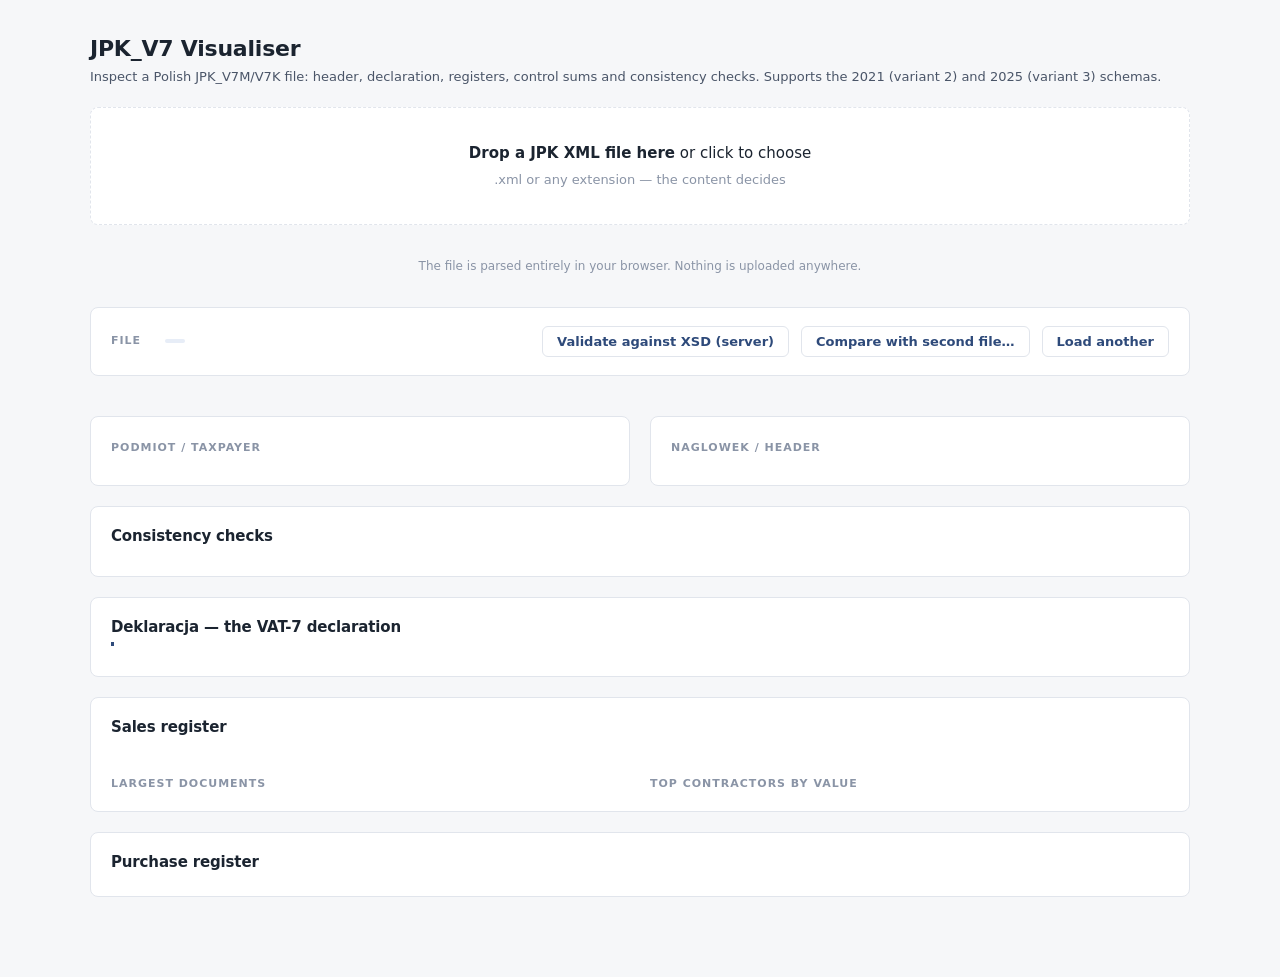
<file: ksef/KSeF.Functions/Resources/JpkVisualizer.html>
<!doctype html>
<html lang="en">
<head>
<meta charset="utf-8">
<meta name="viewport" content="width=device-width, initial-scale=1">
<title>JPK_V7M Visualiser — KPHG</title>
<style>
  :root{
    --bg:#F6F7F9; --surface:#FFFFFF; --ink:#1B2430; --ink2:#4A5568; --muted:#8A94A6;
    --line:#E1E5EC; --accent:#2E4A7A; --accent-ink:#FFFFFF; --accent-soft:#E7EDF7;
    --good:#1E7A46; --good-bg:#DFF0E5; --warn:#9A6A10; --warn-bg:#F7EDD8;
    --crit:#A83232; --crit-bg:#F9E4E1; --info:#2E4A7A; --info-bg:#E7EDF7;
    --mono:Consolas,"Cascadia Mono","Courier New",monospace;
  }
  @media (prefers-color-scheme: dark){:root{
    --bg:#12161D; --surface:#1A202A; --ink:#E6EAF1; --ink2:#A8B2C2; --muted:#71809A;
    --line:#2A3342; --accent:#8FB0E8; --accent-ink:#12161D; --accent-soft:#22304A;
    --good:#5CC08A; --good-bg:#1C3527; --warn:#D9A94E; --warn-bg:#3A2F17;
    --crit:#E08A82; --crit-bg:#3D2220; --info:#8FB0E8; --info-bg:#22304A;
  }}
  :root[data-theme="light"]{
    --bg:#F6F7F9; --surface:#FFFFFF; --ink:#1B2430; --ink2:#4A5568; --muted:#8A94A6;
    --line:#E1E5EC; --accent:#2E4A7A; --accent-ink:#FFFFFF; --accent-soft:#E7EDF7;
    --good:#1E7A46; --good-bg:#DFF0E5; --warn:#9A6A10; --warn-bg:#F7EDD8;
    --crit:#A83232; --crit-bg:#F9E4E1; --info:#2E4A7A; --info-bg:#E7EDF7;
  }
  :root[data-theme="dark"]{
    --bg:#12161D; --surface:#1A202A; --ink:#E6EAF1; --ink2:#A8B2C2; --muted:#71809A;
    --line:#2A3342; --accent:#8FB0E8; --accent-ink:#12161D; --accent-soft:#22304A;
    --good:#5CC08A; --good-bg:#1C3527; --warn:#D9A94E; --warn-bg:#3A2F17;
    --crit:#E08A82; --crit-bg:#3D2220; --info:#8FB0E8; --info-bg:#22304A;
  }
  *{box-sizing:border-box}
  body{background:var(--bg);color:var(--ink);font:15px/1.5 "Segoe UI",system-ui,-apple-system,sans-serif;margin:0;padding:32px 20px 80px}
  .wrap{max-width:1100px;margin:0 auto;display:flex;flex-direction:column;gap:20px}
  h1{font-size:22px;font-weight:650;margin:0;letter-spacing:-.01em}
  h2{font-size:15px;font-weight:650;margin:0 0 4px;letter-spacing:-.01em}
  .sub{color:var(--ink2);font-size:13px;margin:2px 0 0}
  .eyebrow{font-size:11px;font-weight:600;letter-spacing:.09em;text-transform:uppercase;color:var(--muted)}
  .card{background:var(--surface);border:1px solid var(--line);border-radius:8px;padding:18px 20px}
  .drop{border:1.5px dashed var(--line);border-radius:8px;background:var(--surface);padding:34px 20px;text-align:center;cursor:pointer;transition:border-color .15s,background .15s}
  .drop.hover{border-color:var(--accent);background:var(--accent-soft)}
  .drop strong{font-weight:650}
  .drop .hint{color:var(--muted);font-size:13px;margin-top:6px}
  .drop input{display:none}
  .privacy{font-size:12px;color:var(--muted);text-align:center}
  .statrow{display:grid;grid-template-columns:repeat(auto-fit,minmax(150px,1fr));gap:12px}
  .stat{background:var(--surface);border:1px solid var(--line);border-radius:8px;padding:12px 16px}
  .stat .v{font-family:var(--mono);font-variant-numeric:tabular-nums;font-size:20px;font-weight:600;letter-spacing:-.02em}
  .stat .l{font-size:11.5px;color:var(--muted);text-transform:uppercase;letter-spacing:.07em;margin-top:2px}
  .stat.acc .v{color:var(--accent)}
  table{border-collapse:collapse;width:100%;font-size:13.5px}
  th{font-size:11px;text-transform:uppercase;letter-spacing:.07em;color:var(--muted);text-align:left;font-weight:600;padding:6px 10px;border-bottom:1px solid var(--line)}
  td{padding:6px 10px;border-bottom:1px solid var(--line);vertical-align:top}
  tr:last-child td{border-bottom:none}
  td.num,th.num{text-align:right;font-family:var(--mono);font-variant-numeric:tabular-nums;white-space:nowrap}
  .scroll{overflow-x:auto}
  .kcode{font-family:var(--mono);font-weight:600;color:var(--accent);white-space:nowrap}
  .pill{display:inline-flex;align-items:center;gap:6px;border-radius:99px;padding:2px 10px;font-size:12px;font-weight:600}
  .pill.ok{background:var(--good-bg);color:var(--good)}
  .pill.warn{background:var(--warn-bg);color:var(--warn)}
  .pill.crit{background:var(--crit-bg);color:var(--crit)}
  .pill.info{background:var(--info-bg);color:var(--info)}
  .checks{display:flex;flex-direction:column;gap:8px}
  .check{display:flex;gap:10px;align-items:flex-start;padding:9px 12px;border-radius:6px;border:1px solid var(--line)}
  .check .ico{font-family:var(--mono);font-weight:700;width:18px;text-align:center;flex:none}
  .check.ok{border-color:transparent;background:var(--good-bg)} .check.ok .ico{color:var(--good)}
  .check.warn{border-color:transparent;background:var(--warn-bg)} .check.warn .ico{color:var(--warn)}
  .check.crit{border-color:transparent;background:var(--crit-bg)} .check.crit .ico{color:var(--crit)}
  .check.info{border-color:transparent;background:var(--info-bg)} .check.info .ico{color:var(--info)}
  .check b{font-weight:650}
  .check .d{font-size:13px;color:var(--ink2)}
  .grid2{display:grid;grid-template-columns:1fr 1fr;gap:20px}
  @media(max-width:820px){.grid2{grid-template-columns:1fr}}
  .kv{display:grid;grid-template-columns:max-content 1fr;gap:4px 16px;font-size:13.5px}
  .kv dt{color:var(--muted)} .kv dd{margin:0;font-family:var(--mono);font-variant-numeric:tabular-nums}
  .kv dd.txt{font-family:inherit}
  .filebar{display:flex;align-items:center;gap:12px;flex-wrap:wrap}
  .filebar .name{font-family:var(--mono);font-size:13px}
  button{background:var(--accent);color:var(--accent-ink);border:none;border-radius:6px;padding:7px 14px;font:600 13px "Segoe UI",system-ui,sans-serif;cursor:pointer}
  button.ghost{background:transparent;color:var(--accent);border:1px solid var(--line)}
  button:focus-visible{outline:2px solid var(--accent);outline-offset:2px}
  .bars{display:flex;flex-direction:column;gap:6px;margin-top:10px}
  .brow{display:grid;grid-template-columns:64px 1fr max-content;gap:10px;align-items:center;font-size:13px}
  .btrack{height:14px;position:relative}
  .bfill{position:absolute;left:0;top:2px;height:10px;border-radius:0 4px 4px 0;background:var(--accent);min-width:2px}
  .bval{font-family:var(--mono);font-variant-numeric:tabular-nums;white-space:nowrap}
  .spark{margin-top:10px;width:100%}
  .spark rect{fill:var(--accent)}
  .spark text{fill:var(--muted);font:10.5px var(--mono)}
  .spark line{stroke:var(--line)}
  .verdict{font-size:14px;line-height:1.55;border-left:3px solid var(--accent);padding:2px 0 2px 14px;color:var(--ink2)}
  .verdict b{color:var(--ink);font-family:var(--mono);font-variant-numeric:tabular-nums}
  .difflist{font-family:var(--mono);font-size:12.5px;column-width:170px;column-gap:18px;margin:8px 0 0;padding:0;list-style:none}
  .hide{display:none}
  .tip{position:fixed;pointer-events:none;background:var(--ink);color:var(--bg);border-radius:6px;padding:5px 9px;font:12px var(--mono);z-index:10;opacity:0;transition:opacity .1s}
  .marker-chips{display:flex;flex-wrap:wrap;gap:6px;margin-top:8px}
  a{color:var(--accent)}
</style>
</head>
<body>

<div class="wrap">
  <div>
    <h1>JPK_V7 Visualiser</h1>
    <p class="sub">Inspect a Polish JPK_V7M/V7K file: header, declaration, registers, control sums and consistency checks. Supports the 2021 (variant 2) and 2025 (variant 3) schemas.</p>
  </div>

  <label class="drop" id="dropA">
    <strong>Drop a JPK XML file here</strong> or click to choose
    <div class="hint">.xml or any extension — the content decides</div>
    <input type="file" id="fileA">
  </label>
  <p class="privacy">The file is parsed entirely in your browser. Nothing is uploaded anywhere.</p>

  <div id="report" class="hide" style="display:flex;flex-direction:column;gap:20px">
    <div class="card filebar">
      <span class="eyebrow">File</span><span class="name" id="fname"></span>
      <span id="formchip" class="pill info"></span>
      <span style="flex:1"></span>
      <button class="ghost" id="btnXsd">Validate against XSD (server)</button>
      <button class="ghost" id="btnCompare">Compare with second file…</button>
      <button class="ghost" id="btnReset">Load another</button>
      <input type="file" id="fileB" class="hide">
    </div>

    <div class="statrow" id="stats"></div>

    <div class="grid2">
      <div class="card">
        <span class="eyebrow">Podmiot / Taxpayer</span>
        <dl class="kv" id="subject" style="margin:10px 0 0"></dl>
      </div>
      <div class="card">
        <span class="eyebrow">Naglowek / Header</span>
        <dl class="kv" id="header" style="margin:10px 0 0"></dl>
      </div>
    </div>

    <div class="card" id="checksCard">
      <h2>Consistency checks</h2>
      <div class="checks" id="checks" style="margin-top:10px"></div>
    </div>

    <div class="card">
      <h2>Deklaracja — the VAT-7 declaration</h2>
      <div class="verdict" id="verdict"></div>
      <div class="scroll" style="margin-top:12px"><table id="dekl"></table></div>
    </div>

    <div class="card">
      <h2 id="salesTitle">Sales register</h2>
      <div class="bars" id="salesBars"></div>
      <div id="salesSpark"></div>
      <div class="marker-chips" id="salesMarkers"></div>
      <div class="grid2" style="margin-top:14px">
        <div><span class="eyebrow">Largest documents</span>
          <div class="scroll"><table id="topDocs"></table></div></div>
        <div><span class="eyebrow">Top contractors by value</span>
          <div class="scroll"><table id="topParties"></table></div></div>
      </div>
    </div>

    <div class="card">
      <h2 id="purchTitle">Purchase register</h2>
      <div id="purchBody"></div>
    </div>

    <div class="card hide" id="cmpCard">
      <h2>Comparison</h2>
      <div id="cmpBody" style="margin-top:8px"></div>
    </div>
  </div>
</div>
<div class="tip" id="tip"></div>

<script>
"use strict";
const $=id=>document.getElementById(id);
const fmt=n=>new Intl.NumberFormat("pl-PL",{minimumFractionDigits:2,maximumFractionDigits:2}).format(n);
const fmt0=n=>new Intl.NumberFormat("pl-PL").format(n);
const esc=s=>String(s??"").replace(/[&<>"]/g,c=>({"&":"&amp;","<":"&lt;",">":"&gt;",'"':"&quot;"}[c]));

const K_LABELS={
 K_10:"Dostawa zwolniona · exempt supplies",K_11:"Dostawa poza terytorium kraju · supplies outside PL",
 K_12:"— w tym uslugi art. 100 u.1 p.4 · EU B2B services",K_13:"Dostawa 0% krajowa · domestic 0%",
 K_14:"— w tym art. 129 · traveller tax-free",K_15:"Podstawa 5%",K_16:"VAT 5%",K_17:"Podstawa 8%",K_18:"VAT 8%",
 K_19:"Podstawa 23%",K_20:"VAT 23%",K_21:"WDT · intra-EU supply of goods",K_22:"Eksport towarow · export of goods",
 K_23:"WNT podstawa · intra-EU acquisition",K_24:"WNT VAT",K_25:"Import art. 33a podstawa · postponed import",
 K_26:"Import art. 33a VAT",K_27:"Import uslug podstawa",K_28:"Import uslug VAT",
 K_29:"Import uslug art. 28b podstawa",K_30:"Import uslug art. 28b VAT",K_31:"Podstawa — pozycja K_31",
 K_32:"VAT — pozycja K_32",K_33:"Spis z natury",K_34:"Zwrot za kasy rejestrujace",K_35:"Pozycja K_35",K_36:"Pozycja K_36",
 K_40:"Nabycie srodkow trwalych — podstawa",K_41:"Nabycie srodkow trwalych — VAT",
 K_42:"Nabycie pozostale — podstawa",K_43:"Nabycie pozostale — VAT",
 K_44:"Korekta VAT od srodkow trwalych",K_45:"Korekta VAT od pozostalych nabyc",
 K_46:"Korekta art. 89b u.1",K_47:"Korekta art. 89b u.4"};
const P_LABELS={P_10:"Dostawa zwolniona",P_11:"Dostawa poza terytorium kraju",P_12:"— w tym uslugi art. 100",
 P_13:"Dostawa 0% krajowa",P_14:"— w tym art. 129",P_15:"Podstawa 5%",P_16:"VAT 5%",P_17:"Podstawa 8%",P_18:"VAT 8%",
 P_19:"Podstawa 23%",P_20:"VAT 23%",P_21:"WDT",P_22:"Eksport towarow",P_23:"WNT podstawa",P_24:"WNT VAT",
 P_25:"Import art. 33a podstawa",P_26:"Import art. 33a VAT",P_27:"Import uslug podstawa",P_28:"Import uslug VAT",
 P_29:"Import uslug art. 28b podstawa",P_30:"Import uslug art. 28b VAT",P_33:"Spis z natury",
 P_37:"Razem podstawa opodatkowania",P_38:"Razem podatek nalezny · output VAT",
 P_39:"Nadwyzka z poprzedniej deklaracji · carry-in",P_40:"Nabycie ST — podstawa",P_41:"Nabycie ST — VAT",
 P_42:"Nabycie pozostale — podstawa",P_43:"Nabycie pozostale — VAT",P_48:"Razem podatek naliczony · input VAT",
 P_49:"Ulga na kasy",P_51:"Do zaplaty · amount payable",P_53:"Nadwyzka naliczonego · excess input VAT",
 P_54:"Do zwrotu · refund requested",P_55:"Zwrot 25 dni (rach. VAT)",P_56:"Zwrot 25 dni",P_560:"Zwrot 40 dni (KSeF)",
 P_57:"Zwrot 60 dni",P_58:"Zwrot 180 dni",P_62:"Do przeniesienia · carry-forward",P_540:"Znacznik P_540",
 P_68:"Korekta podstawy (ulga za zle dlugi)",P_69:"Korekta podatku (ulga za zle dlugi)"};

let A=null,B=null;

function loc(el){return el.localName||el.nodeName.split(":").pop()}
function findAll(root,name){return Array.from(root.getElementsByTagNameNS("*",name))}
function findOne(root,name){const l=findAll(root,name);return l.length?l[0]:null}
function textOf(root,name){const e=findOne(root,name);return e&&e.textContent!=null?e.textContent.trim():""}

function parseJpk(xmlText,fileName){
  const doc=new DOMParser().parseFromString(xmlText,"application/xml");
  if(findOne(doc,"parsererror")&&!findOne(doc,"JPK")) throw new Error("Not valid XML");
  const root=findOne(doc,"JPK"); if(!root) throw new Error("No <JPK> root element found");
  const ns=root.namespaceURI||"";
  const j={fileName,ns,xmlText,
    kodFormularza:textOf(doc,"KodFormularza"),
    kodSystemowy:(findOne(doc,"KodFormularza")||{getAttribute:()=>""}).getAttribute("kodSystemowy")||"",
    wariant:textOf(doc,"WariantFormularza"),
    created:textOf(doc,"DataWytworzeniaJPK")||textOf(doc,"DateWytworzeniaJPK"),
    system:textOf(doc,"NazwaSystemu"),cel:textOf(doc,"CelZlozenia"),
    urzad:textOf(doc,"KodUrzedu"),rok:textOf(doc,"Rok"),miesiac:textOf(doc,"Miesiac"),
    nip:textOf(doc,"NIP"),nazwa:textOf(doc,"PelnaNazwa"),email:textOf(doc,"Email"),
    dekl:{},sales:[],purch:[],ctrl:{}};
  const dekl=findOne(doc,"PozycjeSzczegolowe");
  if(dekl) for(const c of dekl.children){j.dekl[loc(c)]=c.textContent.trim()}
  for(const row of findAll(doc,"SprzedazWiersz")){
    const r={k:{},markers:[],lp:"",party:"",partyId:"",docNo:"",date:"",date2:""};
    for(const c of row.children){const n=loc(c),v=c.textContent.trim();
      if(n.startsWith("K_"))r.k[n]=parseFloat(v)||0;
      else if(n==="LpSprzedazy")r.lp=v; else if(n==="NazwaKontrahenta")r.party=v;
      else if(n==="NrKontrahenta")r.partyId=v; else if(n==="DowodSprzedazy")r.docNo=v;
      else if(n==="DataWystawienia")r.date=v; else if(n==="DataSprzedazy")r.date2=v;
      else if(v==="1"&&/^(GTU_\d\d|SW|EE|TP|TT_WNT|TT_D|MR_T|MR_UZ|I_42|I_63|B_SPV|B_SPV_DOSTAWA|B_MPV_PROWIZJA|MPP|WSTO_EE|IED|KorektaPodstawyOpodt|RO|WEW|FP)$/.test(n))r.markers.push(n);}
    j.sales.push(r);}
  for(const row of findAll(doc,"ZakupWiersz")){
    const r={k:{},lp:"",party:"",partyId:"",docNo:"",date:"",date2:"",markers:[]};
    for(const c of row.children){const n=loc(c),v=c.textContent.trim();
      if(n.startsWith("K_"))r.k[n]=parseFloat(v)||0;
      else if(n==="LpZakupu")r.lp=v; else if(n==="NazwaDostawcy")r.party=v;
      else if(n==="NrDostawcy")r.partyId=v; else if(n==="DowodZakupu")r.docNo=v;
      else if(n==="DataZakupu")r.date=v; else if(n==="DataWplywu")r.date2=v;
      else if(v==="1"&&/^(MPP|IMP|VAT_RR|WEW|MK)$/.test(n))r.markers.push(n);}
    j.purch.push(r);}
  const sc=findOne(doc,"SprzedazCtrl");
  if(sc){j.ctrl.salesRows=parseFloat(textOf(sc,"LiczbaWierszySprzedazy"))||0;
         j.ctrl.salesVat=parseFloat(textOf(sc,"PodatekNalezny"))||0;}
  const zc=findOne(doc,"ZakupCtrl");
  if(zc){j.ctrl.purchRows=parseFloat(textOf(zc,"LiczbaWierszyZakupow"))||0;
         j.ctrl.purchVat=parseFloat(textOf(zc,"PodatekNaliczony"))||0;}
  return j;
}

function sumK(rows,pred){const t={};for(const r of rows)for(const[k,v]of Object.entries(r.k)){if(!pred||pred(k))t[k]=(t[k]||0)+v}return t}
const OUT_VAT_K=["K_16","K_18","K_20","K_24","K_26","K_28","K_30","K_32","K_33","K_34"];
const IN_VAT_K=["K_41","K_43","K_44","K_45","K_46","K_47"];
function rowAmount(r){let base=0;for(const[k,v]of Object.entries(r.k)){if(["K_10","K_11","K_13","K_15","K_17","K_19","K_21","K_22","K_23","K_25","K_27","K_29","K_31"].includes(k))base+=v}return base}

function runChecks(j){
  const cs=[];const add=(level,title,detail)=>cs.push({level,title,detail});
  const okc=(cond,t,dOk,dBad,lvl="crit")=>cond?add("ok",t,dOk):add(lvl,t,dBad);
  okc(/^\d{10}$/.test(j.nip),"NIP",`NIP ${j.nip} — present, 10 digits.`,j.nip?`"${j.nip}" is not a 10-digit NIP.`:"Empty — the gateway rejects a file without the taxpayer NIP.");
  okc(!!j.nazwa,"Taxpayer name","PelnaNazwa present.","PelnaNazwa is empty — required.");
  okc(/^\d{4}$/.test(j.urzad),"Tax office code",`KodUrzedu ${j.urzad}.`,"KodUrzedu missing/invalid — the 4-digit urzad skarbowy code is required.");
  const noAmt=j.sales.filter(r=>!Object.keys(r.k).length).length;
  okc(noAmt===0,"Amounts on sales rows","Every sales row carries K_ amount fields.",`${fmt0(noAmt)} of ${fmt0(j.sales.length)} sales rows have NO K_ amount fields — they declare no values at all.`);
  if(j.ctrl.salesRows!==undefined)okc(j.ctrl.salesRows===j.sales.length,"Sales control count",`SprzedazCtrl = ${fmt0(j.sales.length)} rows — matches.`,`SprzedazCtrl says ${fmt0(j.ctrl.salesRows)}, file contains ${fmt0(j.sales.length)}.`);
  const st=sumK(j.sales);const outVat=OUT_VAT_K.reduce((a,k)=>a+(st[k]||0),0);
  if(j.ctrl.salesVat!==undefined)okc(Math.abs(outVat-j.ctrl.salesVat)<=0.02,"Output VAT control sum",`PodatekNalezny ${fmt(j.ctrl.salesVat)} = sum of VAT K-fields.`,`Ctrl ${fmt(j.ctrl.salesVat)} vs computed ${fmt(outVat)}.`,"warn");
  for(const[k,v]of Object.entries(st)){const p="P_"+k.slice(2);
    if(j.dekl[p]!==undefined){const dv=parseFloat(j.dekl[p])||0;
      okc(Math.abs(dv-v)<=1,`Declaration ${p} vs register ${k}`,`${p} = ${fmt0(dv)} ≈ Σ${k} ${fmt(v)} (rounding OK).`,`${p} = ${fmt0(dv)} but register Σ${k} = ${fmt(v)} — mismatch beyond rounding.`,"warn");}}
  const dups=(()=>{const seen=new Map(),d=[];for(const r of j.sales){const key=r.docNo;if(!key)continue;seen.set(key,(seen.get(key)||0)+1)}for(const[k,v]of seen)if(v>1)d.push(`${k}(${v}×)`);return d})();
  okc(dups.length===0,"Duplicate sales documents","No duplicate document numbers.",`${dups.length} duplicated document number(s): ${dups.slice(0,6).join(", ")}${dups.length>6?"…":""}`,"warn");
  if(j.rok&&j.miesiac){const pre=`${j.rok}-${String(j.miesiac).padStart(2,"0")}`;
    const outside=j.sales.filter(r=>r.date&&!r.date.startsWith(pre)&&!(r.date2||"").startsWith(pre)).length;
    okc(outside===0,"Issue dates vs period",`All issue dates fall in ${pre} (or carry a sale date in period).`,`${fmt0(outside)} rows dated outside ${pre} — legal for some corrections, but review.`,"info");}
  const inVat=IN_VAT_K.reduce((a,k)=>a+((sumK(j.purch)[k])||0),0);
  if(j.purch.length===0)add("info","Purchase register","Empty — no input VAT deducted this period. If import VAT or Polish cost VAT was paid, it is not being reclaimed in this file.");
  else if(j.ctrl.purchVat!==undefined)okc(Math.abs(inVat-j.ctrl.purchVat)<=0.02,"Input VAT control sum",`PodatekNaliczony ${fmt(j.ctrl.purchVat)} matches rows.`,`Ctrl ${fmt(j.ctrl.purchVat)} vs computed ${fmt(inVat)}.`,"warn");
  const p38=parseFloat(j.dekl.P_38)||0,p48=parseFloat(j.dekl.P_48)||0,p39=parseFloat(j.dekl.P_39)||0,
        p51=parseFloat(j.dekl.P_51)||0,p53=parseFloat(j.dekl.P_53)||0,p54=parseFloat(j.dekl.P_54)||0,p62=parseFloat(j.dekl.P_62)||0;
  const excess=p48+p39-p38;
  if(excess>0)okc(Math.abs(p53-excess)<=1||p53===0&&p54===0&&p62===0,"Refund arithmetic",`Excess input VAT ${fmt0(excess)}: P_53 ${fmt0(p53)}, refund P_54 ${fmt0(p54)}, carry P_62 ${fmt0(p62)}.`,`Input+carry-in exceed output by ${fmt0(excess)} but P_53/P_54/P_62 don't account for it.`,"warn");
  if(excess>0&&p54===0&&p62===0&&p53===0)add("warn","Unclaimed excess",`Input VAT exceeds output by ${fmt0(excess)} PLN but neither refund (P_54) nor carry-forward (P_62) is declared.`);
  if(p51>0)add("info","Amount payable",`P_51 = ${fmt0(p51)} PLN due to the tax office.`);
  return cs;
}

function verdictText(j){
  const p38=parseFloat(j.dekl.P_38)||0,p48=parseFloat(j.dekl.P_48)||0,p39=parseFloat(j.dekl.P_39)||0,
        p51=parseFloat(j.dekl.P_51)||0,p54=parseFloat(j.dekl.P_54)||0,p62=parseFloat(j.dekl.P_62)||0,
        p37=parseFloat(j.dekl.P_37)||0;
  let s=`Turnover base <b>${fmt0(p37)}</b> PLN · output VAT <b>${fmt0(p38)}</b> · input VAT <b>${fmt0(p48)}</b>`;
  if(p39)s+=` · carry-in <b>${fmt0(p39)}</b>`;
  s+=". Result: ";
  if(p51>0)s+=`<b>${fmt0(p51)}</b> PLN payable.`;
  else if(p54>0)s+=`refund of <b>${fmt0(p54)}</b> PLN requested${p62?` and <b>${fmt0(p62)}</b> carried forward`:""}.`;
  else if(p62>0)s+=`<b>${fmt0(p62)}</b> PLN carried forward to the next period.`;
  else s+="zero — nothing payable, nothing refunded.";
  return s;
}

function bar(label,val,max,title){
  const pct=max>0?Math.max(2,val/max*100):2;
  return `<div class="brow"><span class="kcode">${esc(label)}</span>
    <div class="btrack"><div class="bfill" style="width:${pct}%" data-tip="${esc(title)}: ${fmt(val)}"></div></div>
    <span class="bval">${fmt(val)}</span></div>`;
}

function sparkline(days,year,mon){
  if(!days.size)return "";
  const dim=new Date(year,mon,0).getDate();
  const W=1000,H=120,pad=24,bw=Math.max(4,(W-pad*2)/dim-2);
  const max=Math.max(...days.values());
  let rects="",labels="";
  for(let d=1;d<=dim;d++){
    const v=days.get(d)||0;const h=max?Math.round(v/max*(H-40)):0;
    const x=pad+(d-1)*((W-pad*2)/dim);
    if(v)rects+=`<rect x="${x}" y="${H-20-h}" width="${bw}" height="${h}" rx="3" data-tip="${year}-${String(mon).padStart(2,"0")}-${String(d).padStart(2,"0")}: ${v} docs"></rect>`;
    if(d===1||d%5===0)labels+=`<text x="${x+bw/2}" y="${H-6}" text-anchor="middle">${d}</text>`;}
  return `<svg class="spark" viewBox="0 0 ${W} ${H}" role="img" aria-label="Documents per day">
    <line x1="${pad}" y1="${H-20}" x2="${W-pad}" y2="${H-20}"/>${rects}${labels}</svg>
    <div class="eyebrow" style="margin-top:2px">Documents per day (issue date)</div>`;
}

function render(j){
  $("report").classList.remove("hide");
  $("dropA").classList.add("hide");
  $("fname").textContent=j.fileName;
  $("formchip").textContent=`${j.kodSystemowy||j.kodFormularza} · schema ${j.wariant?"variant "+j.wariant:"?"}`;
  const st=sumK(j.sales);
  const outVat=OUT_VAT_K.reduce((a,k)=>a+(st[k]||0),0);
  const base=Object.entries(st).filter(([k])=>!OUT_VAT_K.includes(k)).reduce((a,[,v])=>a+v,0);
  const pt=sumK(j.purch);const inVat=IN_VAT_K.reduce((a,k)=>a+(pt[k]||0),0);
  $("stats").innerHTML=`
    <div class="stat"><div class="v">${fmt0(j.sales.length)}</div><div class="l">Sales rows</div></div>
    <div class="stat"><div class="v">${fmt0(j.purch.length)}</div><div class="l">Purchase rows</div></div>
    <div class="stat acc"><div class="v">${fmt0(base)}</div><div class="l">Sales base PLN</div></div>
    <div class="stat"><div class="v">${fmt0(outVat)}</div><div class="l">Output VAT PLN</div></div>
    <div class="stat"><div class="v">${fmt0(inVat)}</div><div class="l">Input VAT PLN</div></div>`;
  $("subject").innerHTML=`
    <dt>NIP</dt><dd>${esc(j.nip)||"—"}</dd>
    <dt>Name</dt><dd class="txt">${esc(j.nazwa)||"—"}</dd>
    ${j.email?`<dt>Email</dt><dd class="txt">${esc(j.email)}</dd>`:""}
    <dt>Tax office</dt><dd>${esc(j.urzad)||"—"}</dd>`;
  $("header").innerHTML=`
    <dt>Period</dt><dd>${esc(j.rok)}-${esc(String(j.miesiac).padStart(2,"0"))}</dd>
    <dt>Generated</dt><dd>${esc(j.created)||"—"}</dd>
    <dt>System</dt><dd class="txt">${esc(j.system)||"—"}</dd>
    <dt>Purpose</dt><dd>${j.cel==="1"?"1 — first filing":esc(j.cel)+" — correction"}</dd>`;
  const cs=runChecks(j);
  const ico={ok:"✓",warn:"!",crit:"✕",info:"i"};
  $("checks").innerHTML=cs.map(c=>`<div class="check ${c.level}"><span class="ico">${ico[c.level]}</span><div><b>${esc(c.title)}</b><div class="d">${esc(c.detail)}</div></div></div>`).join("");
  const counts=cs.reduce((a,c)=>(a[c.level]=(a[c.level]||0)+1,a),{});
  $("checksCard").querySelector("h2").innerHTML=`Consistency checks
    ${counts.crit?`<span class="pill crit">${counts.crit} critical</span>`:""}
    ${counts.warn?`<span class="pill warn">${counts.warn} warnings</span>`:""}
    ${counts.ok?`<span class="pill ok">${counts.ok} passed</span>`:""}`;
  $("verdict").innerHTML=verdictText(j);
  const deklRows=Object.entries(j.dekl).filter(([,v])=>v&&parseFloat(v)!==0);
  $("dekl").innerHTML=`<tr><th>Field</th><th>Meaning</th><th class="num">Value (PLN)</th></tr>`+
    (deklRows.length?deklRows.map(([k,v])=>`<tr><td class="kcode">${esc(k)}</td><td>${esc(P_LABELS[k]||"—")}</td><td class="num">${isNaN(parseFloat(v))?esc(v):fmt0(parseFloat(v))}</td></tr>`).join(""):`<tr><td colspan="3" style="color:var(--muted)">Declaration part is empty.</td></tr>`);
  $("salesTitle").textContent=`Sales register — ${fmt0(j.sales.length)} documents`;
  const kEntries=Object.entries(st).filter(([,v])=>v!==0).sort((a,b)=>b[1]-a[1]);
  const kmax=kEntries.length?kEntries[0][1]:0;
  $("salesBars").innerHTML=kEntries.map(([k,v])=>bar(k,v,kmax,K_LABELS[k]||k)).join("")||`<span class="sub">No K_ amounts present in sales rows.</span>`;
  const days=new Map();
  for(const r of j.sales){const m=(r.date||"").match(/^(\d{4})-(\d{2})-(\d{2})/);if(m&&+m[1]===+j.rok&&+m[2]===+j.miesiac)days.set(+m[3],(days.get(+m[3])||0)+1)}
  $("salesSpark").innerHTML=sparkline(days,+j.rok,+j.miesiac);
  const mk=new Map();for(const r of j.sales)for(const m of r.markers)mk.set(m,(mk.get(m)||0)+1);
  $("salesMarkers").innerHTML=Array.from(mk.entries()).sort().map(([m,c])=>`<span class="pill info">${esc(m)} × ${fmt0(c)}</span>`).join("");
  const withAmt=j.sales.map(r=>({r,amt:rowAmount(r)})).sort((a,b)=>b.amt-a.amt);
  $("topDocs").innerHTML=`<tr><th>Document</th><th>Date</th><th class="num">Base PLN</th></tr>`+
    withAmt.slice(0,8).map(({r,amt})=>`<tr><td class="kcode">${esc(r.docNo)}</td><td>${esc(r.date)}</td><td class="num">${fmt(amt)}</td></tr>`).join("");
  const parties=new Map();
  for(const {r,amt} of withAmt){const key=r.party||r.partyId||"?";const e=parties.get(key)||{n:0,v:0};e.n++;e.v+=amt;parties.set(key,e)}
  $("topParties").innerHTML=`<tr><th>Contractor</th><th class="num">Docs</th><th class="num">Base PLN</th></tr>`+
    Array.from(parties.entries()).sort((a,b)=>b[1].v-a[1].v).slice(0,8)
    .map(([p,e])=>`<tr><td>${esc(p.length>38?p.slice(0,37)+"…":p)}</td><td class="num">${fmt0(e.n)}</td><td class="num">${fmt(e.v)}</td></tr>`).join("");
  $("purchTitle").textContent=`Purchase register — ${fmt0(j.purch.length)} documents`;
  if(!j.purch.length){
    $("purchBody").innerHTML=`<p class="sub">Empty. No input VAT is deducted in this file — any import VAT or Polish cost VAT paid in (or within 3 months before) this period is not being reclaimed here.</p>`;
  }else{
    const pEntries=Object.entries(pt).filter(([,v])=>v!==0).sort((a,b)=>b[1]-a[1]);
    const pmax=pEntries.length?pEntries[0][1]:0;
    $("purchBody").innerHTML=`<div class="bars">${pEntries.map(([k,v])=>bar(k,v,pmax,K_LABELS[k]||k)).join("")}</div>
      <div class="scroll" style="margin-top:12px"><table>
      <tr><th>Document</th><th>Supplier</th><th>Date</th><th class="num">Base PLN</th><th class="num">VAT PLN</th></tr>
      ${j.purch.slice(0,50).map(r=>{const b=(r.k.K_40||0)+(r.k.K_42||0),v=(r.k.K_41||0)+(r.k.K_43||0);
        return `<tr><td class="kcode">${esc(r.docNo)}</td><td>${esc(r.party)}</td><td>${esc(r.date)}</td><td class="num">${fmt(b)}</td><td class="num">${fmt(v)}</td></tr>`}).join("")}
      </table>${j.purch.length>50?`<p class="sub">Showing first 50 of ${fmt0(j.purch.length)}.</p>`:""}</div>`;
  }
  renderCompare();
}

function renderCompare(){
  if(!A||!B){$("cmpCard").classList.add("hide");return}
  $("cmpCard").classList.remove("hide");
  const setA=new Set(A.sales.map(r=>r.docNo).filter(Boolean));
  const setB=new Set(B.sales.map(r=>r.docNo).filter(Boolean));
  const onlyA=[...setA].filter(d=>!setB.has(d)).sort();
  const onlyB=[...setB].filter(d=>!setA.has(d)).sort();
  $("cmpBody").innerHTML=`
    <div class="statrow">
      <div class="stat"><div class="v">${fmt0(setA.size)}</div><div class="l">Docs in A (${esc(A.fileName)})</div></div>
      <div class="stat"><div class="v">${fmt0(setB.size)}</div><div class="l">Docs in B (${esc(B.fileName)})</div></div>
      <div class="stat acc"><div class="v">${fmt0(onlyA.length)}</div><div class="l">Only in A</div></div>
      <div class="stat acc"><div class="v">${fmt0(onlyB.length)}</div><div class="l">Only in B</div></div>
    </div>
    ${onlyA.length?`<h2 style="margin-top:16px">Only in A — missing from B</h2><ul class="difflist">${onlyA.map(d=>`<li>${esc(d)}</li>`).join("")}</ul>`:""}
    ${onlyB.length?`<h2 style="margin-top:16px">Only in B — missing from A</h2><ul class="difflist">${onlyB.map(d=>`<li>${esc(d)}</li>`).join("")}</ul>`:""}
    ${!onlyA.length&&!onlyB.length?`<p class="sub" style="margin-top:12px">Document sets are identical. ✓</p>`:""}`;
}

function loadFile(file,slot){
  const rd=new FileReader();
  rd.onload=()=>{try{
      const j=parseJpk(rd.result,file.name);
      if(slot==="A"){A=j;render(A)}else{B=j;render(A)}
    }catch(e){alert("Could not parse this file as JPK XML: "+e.message)}};
  rd.readAsText(file,"utf-8");
}

const dropA=$("dropA");
dropA.addEventListener("dragover",e=>{e.preventDefault();dropA.classList.add("hover")});
dropA.addEventListener("dragleave",()=>dropA.classList.remove("hover"));
dropA.addEventListener("drop",e=>{e.preventDefault();dropA.classList.remove("hover");if(e.dataTransfer.files[0])loadFile(e.dataTransfer.files[0],"A")});
$("fileA").addEventListener("change",e=>{if(e.target.files[0])loadFile(e.target.files[0],"A")});
$("btnReset").addEventListener("click",()=>{A=null;B=null;$("report").classList.add("hide");$("dropA").classList.remove("hide");$("fileA").value="";$("fileB").value=""});
$("btnCompare").addEventListener("click",()=>$("fileB").click());
$("fileB").addEventListener("change",e=>{if(e.target.files[0])loadFile(e.target.files[0],"B")});
$("btnXsd").addEventListener("click",async()=>{
  if(!A)return;
  const btn=$("btnXsd");btn.disabled=true;btn.textContent="Validating…";
  try{
    const code=new URLSearchParams(location.search).get("code");
    const url=location.pathname.replace(/visualizer.*$/,"v7m/validate")+(code?`?code=${encodeURIComponent(code)}`:"");
    const res=await fetch(url,{method:"POST",headers:{"Content-Type":"application/xml"},body:A.xmlText});
    if(!res.ok)throw new Error("HTTP "+res.status);
    const v=await res.json();
    const row=document.createElement("div");
    if(v.schemaValid){row.className="check ok";row.innerHTML='<span class="ico">✓</span><div><b>XSD schema validation (server)</b><div class="d">The file validates against the official ministry schema.</div></div>';}
    else{row.className="check crit";row.innerHTML='<span class="ico">✕</span><div><b>XSD schema validation (server)</b><div class="d">'+ (v.errors||[]).slice(0,10).map(e=>esc(e)).join("<br>") +'</div></div>';}
    $("checks").prepend(row);
  }catch(e){alert("Server validation unavailable: "+e.message+"
(The page must be opened via the function URL with a valid key.)");}
  finally{btn.disabled=false;btn.textContent="Validate against XSD (server)";}
});
document.addEventListener("drop",e=>e.preventDefault());
document.addEventListener("dragover",e=>e.preventDefault());

const tip=$("tip");
document.addEventListener("mousemove",e=>{
  const t=e.target.closest("[data-tip]");
  if(t){tip.textContent=t.getAttribute("data-tip");tip.style.opacity="1";
    tip.style.left=Math.min(e.clientX+14,window.innerWidth-260)+"px";tip.style.top=(e.clientY+16)+"px";}
  else tip.style.opacity="0";});
</script>

</body>
</html>
</file>
